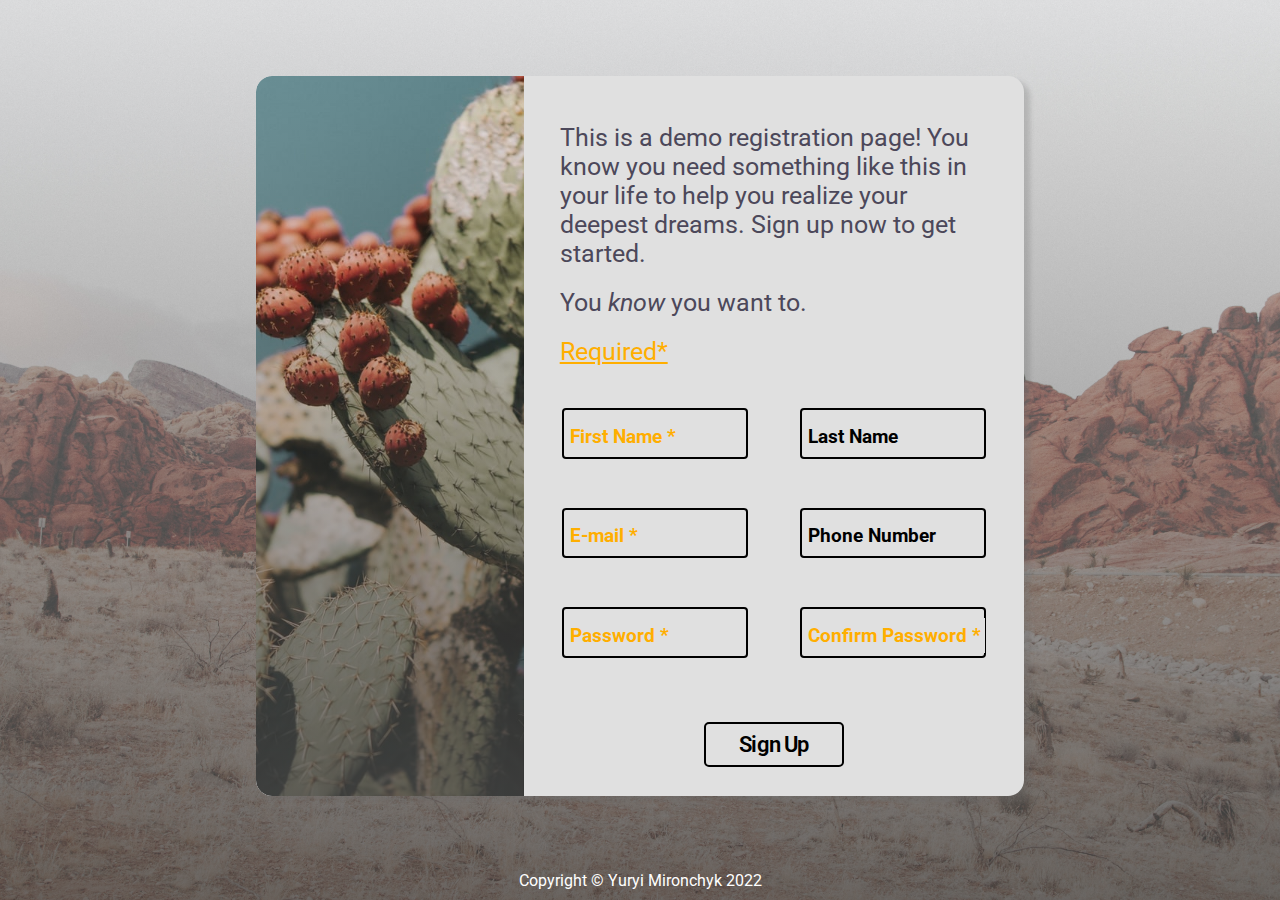
<file: html/index.html>
<!DOCTYPE html>
<html lang="en">
<head>
    <!-- Font Imports -->
    <link rel="preconnect" href="https://fonts.googleapis.com">
    <link rel="preconnect" href="https://fonts.gstatic.com" crossorigin>
    <link href="https://fonts.googleapis.com/css2?family=Roboto&display=swap" rel="stylesheet">
    <!-- Stylesheet import -->
    <link rel="stylesheet" href="../css/index.css">
    <link rel="icon" type="image/x-icon" href="/images/favicon.ico">
    <meta charset="UTF-8">
    <meta http-equiv="X-UA-Compatible" content="IE=edge">
    <meta name="viewport" content="width=device-width, initial-scale=1.0">
    <title>Sign-Up</title>
</head>
<body>
    <div id="main-container">
        <div id="login-box">
            <div id="hero"></div>
            <main>
                <section id="description">
                    <p>This is a demo registration page! You know you need something like this in your life to help you realize your deepest dreams. Sign up now to get started.</p>
                    <p>You <em>know</em> you want to.</p>
                    <p id="required-text">Required*</p>
                </section>
                <form id="form">
                    <fieldset>
                        <label class="input">
                            <input class="input-field required" type="text" id="first-name" placeholder=" "  autocomplete="off">
                            <span class="input-label required-label" id="first-name-label">First Name *</span>
                        </label>
                        <label class="input">
                            <input class="input-field" type="text" id="last-name" placeholder=" "  autocomplete="off">
                            <span class="input-label" id="last-name-label">Last Name</span>
                        </label>
                    </fieldset>
                    <fieldset>
                        <label class="input">
                            <input class="input-field required" type="email" action="" id="email" placeholder=" "  autocomplete="off">
                            <span class="input-label required-label" id="email-label">E-mail *</span>
                        </label>
                        <label class="input">
                            <input class="input-field" action="number" id="phone-number" placeholder=" "  autocomplete="off">
                            <span class="input-label" id="phone-label">Phone Number</span>
                        </label>
                    </fieldset>
                    <fieldset>
                        <label class="input">
                            <input class="input-field required" action="password" id="password" placeholder=" "  autocomplete="off">
                            <span class="input-label required-label" id="password-label">Password *</span>
                        </label>
                        <label class="input">
                            <input class="input-field required" action="password" id="password-confirm" placeholder=" "  autocomplete="off">
                            <span class="input-label required-label" id="confirm-password-label">Confirm Password *</span>
                        </label>
                    </fieldset>
                    <fieldset id="submit-field">
                        <button id="submit-btn" role="button">Sign Up</button>
                    </fieldset>
                </form>
            </main>
        </div>
    </div>
    <footer>Copyright © Yuryi Mironchyk 2022</footer>
</body>
<script src="../js/index.js"></script>
</html>

<!-- HTML !-->
</file>
<file: css/index.css>
* {
  font-family: 'Roboto', Arial, sans-serif;
}

:root {
  --color-light: white;
  --color-dark: #212121;
  --color-signal: #fab700;
  --color-background: var(--color-light);
  --color-text: var(--color-dark);
  --color-accent: var(--color-signal);
  --size-bezel: .5rem;
  --size-radius: 4px;
}

body {
  margin: 0;
  width: 100vw;
  height: 100vh;
  max-width: 100vw;
  max-height: 100vh;
  display: -webkit-box;
  display: -ms-flexbox;
  display: flex;
  -webkit-box-orient: vertical;
  -webkit-box-direction: normal;
      -ms-flex-direction: column;
          flex-direction: column;
  -webkit-box-align: center;
      -ms-flex-align: center;
          align-items: center;
}

body::before {
  position: absolute;
  width: 100vw;
  height: 100vh;
  content: '';
  z-index: -1;
  background-image: -webkit-gradient(linear, left top, left bottom, from(rgba(255, 255, 255, 0.4)), to(rgba(78, 78, 78, 0.73))), url("../images/body-background.jpg");
  background-image: linear-gradient(to bottom, rgba(255, 255, 255, 0.4), rgba(78, 78, 78, 0.73)), url("../images/body-background.jpg");
  background-size: cover;
}

fieldset {
  display: inline-block;
}

.input {
  position: relative;
  height: -webkit-fit-content;
  height: -moz-fit-content;
  height: fit-content;
  width: -webkit-fit-content;
  width: -moz-fit-content;
  width: fit-content;
  margin: 10px 15px;
}

.input-label {
  position: absolute;
  left: 0;
  padding: calc(var(--size-bezel) * 0.75) calc(var(--size-bezel) * .5);
  margin: calc(var(--size-bezel) * 0.75 + 0.5vh) calc(var(--size-bezel) * .5);
  background: pink;
  white-space: nowrap;
  -webkit-transform: translate(0, 0);
          transform: translate(0, 0);
  -webkit-transform-origin: 0 0;
          transform-origin: 0 0;
  background-color: #e0e0e0;
  -webkit-transition: -webkit-transform 120ms ease-in;
  transition: -webkit-transform 120ms ease-in;
  transition: transform 120ms ease-in;
  transition: transform 120ms ease-in, -webkit-transform 120ms ease-in;
  font-weight: bold;
  line-height: 1.2;
  font-size: 1.2rem;
}

.input-field {
  display: inline-block;
  height: 2.5vh;
  width: 13vw;
  border: 2px solid currentColor;
  padding: calc(var(--size-bezel) * 1.5) var(--size-bezel);
  color: currentColor;
  background: transparent;
  border-radius: var(--size-radius);
}

.input-field:focus + .input-label, .input-field:not(:placeholder-shown) + .input-label {
  -webkit-transform: translate(0.25rem, -70%) scale(0.85);
          transform: translate(0.25rem, -70%) scale(0.85);
  color: #ffae00;
}

#main-container {
  display: -webkit-box;
  display: -ms-flexbox;
  display: flex;
  -webkit-box-flex: 1;
      -ms-flex: 1;
          flex: 1;
  -webkit-box-pack: center;
      -ms-flex-pack: center;
          justify-content: center;
  -webkit-box-align: center;
      -ms-flex-align: center;
          align-items: center;
  width: 100%;
  height: auto;
}

#login-box {
  display: -webkit-box;
  display: -ms-flexbox;
  display: flex;
  width: 60vw;
  height: 80vh;
  background-color: #e0e0e0;
  border-radius: 1rem;
  -webkit-box-shadow: 6px 5px 5px #6d6d6d49;
          box-shadow: 6px 5px 5px #6d6d6d49;
  overflow: auto;
}

#hero {
  -webkit-box-flex: 1.071;
      -ms-flex: 1.071;
          flex: 1.071;
  background-image: -webkit-gradient(linear, left top, left bottom, from(rgba(255, 255, 255, 0)), to(rgba(78, 78, 78, 0.747))), url("../images/cactus.jpg");
  background-image: linear-gradient(to bottom, rgba(255, 255, 255, 0), rgba(78, 78, 78, 0.747)), url("../images/cactus.jpg");
  background-size: cover;
  background-position: center center;
  background-repeat: no-repeat;
  border-radius: 1rem 0 0 1rem;
}

h1 {
  margin: 0;
}

.required-label {
  color: #ffae00;
}

#hero-banner {
  position: relative;
  display: -webkit-box;
  display: -ms-flexbox;
  display: flex;
  -webkit-box-pack: center;
      -ms-flex-pack: center;
          justify-content: center;
  -webkit-box-align: center;
      -ms-flex-align: center;
          align-items: center;
  margin-top: 30%;
  height: 20%;
  width: 100%;
  background-color: #6161616e;
}

#hero-banner > p {
  font-size: 3rem;
  color: #e7e7e7;
}

main {
  display: -webkit-box;
  display: -ms-flexbox;
  display: flex;
  -webkit-box-orient: vertical;
  -webkit-box-direction: normal;
      -ms-flex-direction: column;
          flex-direction: column;
}

#description {
  margin: 3vh 2.8vw;
  -webkit-box-flex: 1;
      -ms-flex: 1;
          flex: 1;
}

#description > p {
  color: #4c485a;
  margin-top: 20px;
}

p {
  margin: 0;
  font-size: 2.75vh;
}

form {
  display: -webkit-box;
  display: -ms-flexbox;
  display: flex;
  -webkit-box-orient: vertical;
  -webkit-box-direction: normal;
      -ms-flex-direction: column;
          flex-direction: column;
  gap: 1.5vh;
  -webkit-box-flex: 2;
      -ms-flex: 2;
          flex: 2;
  height: 60%;
}

fieldset {
  border: none;
  display: -webkit-box;
  display: -ms-flexbox;
  display: flex;
  -ms-flex-pack: distribute;
      justify-content: space-around;
  margin: 0;
}

img {
  max-width: 100%;
  max-height: 100%;
  border-radius: 1rem 0 0 1rem;
}

main {
  -webkit-box-flex: 2;
      -ms-flex: 2;
          flex: 2;
}

footer {
  margin-top: 0;
  text-align: center;
  color: #ffffff;
  padding: 0 0 10px 0;
}

input {
  border-radius: 10px;
  border-width: 1px;
}

#submit-field {
  margin: 5% 0 0 0;
}

/* CSS */
#submit-btn {
  -webkit-box-align: center;
      -ms-flex-align: center;
          align-items: center;
  background-color: #e0e0e0;
  border: 2px solid #000;
  -webkit-box-sizing: border-box;
          box-sizing: border-box;
  color: #000;
  cursor: pointer;
  display: -webkit-inline-box;
  display: -ms-inline-flexbox;
  display: inline-flex;
  fill: #000;
  font-size: 1.4rem;
  font-weight: 600;
  height: 5vh;
  width: 10vw;
  -webkit-box-pack: center;
      -ms-flex-pack: center;
          justify-content: center;
  letter-spacing: -.8px;
  line-height: 24px;
  min-width: 140px;
  outline: 0;
  padding: 0 17px;
  text-align: center;
  text-decoration: none;
  -webkit-transition: all .3s;
  transition: all .3s;
  -moz-user-select: none;
   -ms-user-select: none;
       user-select: none;
  -webkit-user-select: none;
  -ms-touch-action: manipulation;
      touch-action: manipulation;
  border-radius: 5px;
}

#submit-btn:focus {
  color: #171e29;
}

#submit-btn:hover {
  border-color: #ffae00;
  color: #ffae00;
  fill: #ffae00;
}

#submit-btn:active {
  border-color: #4ed43c;
  color: #4ed43c;
  fill: #4ed43c;
}

@media only screen and (max-width: 1000px) {
  #description {
    margin: 15px 20px 20px 20px;
    text-align: left;
  }
  #login-box {
    width: 96%;
    height: 98%;
  }
  #hero {
    display: none;
  }
  fieldset {
    padding: 0;
    display: -webkit-box;
    display: -ms-flexbox;
    display: flex;
    -webkit-box-orient: vertical;
    -webkit-box-direction: normal;
        -ms-flex-direction: column;
            flex-direction: column;
    gap: 1.5vh;
    -webkit-box-align: center;
        -ms-flex-align: center;
            align-items: center;
    -webkit-box-pack: center;
        -ms-flex-pack: center;
            justify-content: center;
    width: 100%;
  }
  footer {
    display: none;
  }
  #submit-btn {
    width: 55%;
    margin-bottom: 3vh;
  }
  label {
    width: -webkit-fit-content;
    width: -moz-fit-content;
    width: fit-content;
    max-width: 90%;
  }
  .input {
    width: -webkit-fit-content;
    width: -moz-fit-content;
    width: fit-content;
    max-width: 90%;
  }
  .input-field {
    width: 70vw;
  }
  .input-label {
    margin: calc(var(--size-bezel) * 0.75 + 0.55vh) calc(var(--size-bezel) * .5);
  }
}

p#required-text {
  text-decoration: underline;
  color: #ffae00;
}
/*# sourceMappingURL=index.css.map */
</file>
